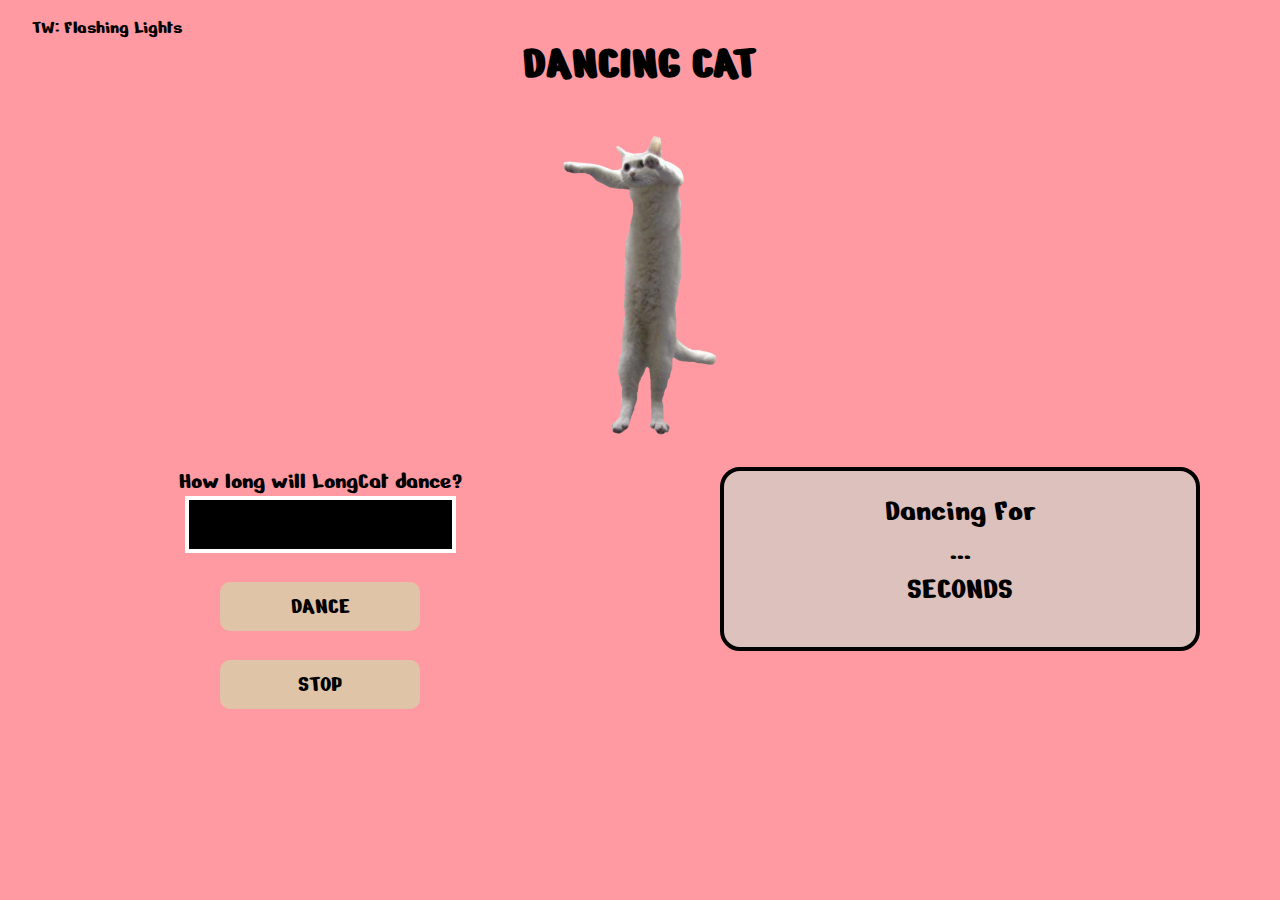
<file: index.html>
<!DOCTYPE html>
<html>
    <head>
        <meta charset="UTF-8" />
        <meta name="viewport" content="width=device-width, initial-scale=1.0" />    
        <title>Dancing Cat</title>
        <link rel="stylesheet" href="cat_css.css" />
    </head>
    <body>
        <div id="header">
            <audio id="catMeow" autoplay loop>
                <source src="cat_meow_bgm.wav" type="audio/wav">
            </audio>
            <h1>DANCING CAT</h1>
            <p>TW: Flashing Lights</p>
        </div>
        <div id="main">
            <img src="dancing_cat_images/LongCat_Left.png" alt="Long Cat Image" id="catImage" />
            <div id="container">
                <div class="left">
                    <label for="duration"><p>How long will LongCat dance?</p></label>
                    <input type="number" id="timeLoop">
                    <br>
                    <button id="danceBtn">DANCE</button>
                    <br>
                    <button id="stopBtn" onclick="stopTimer();">STOP</button>
                </div>
                <div class="right">
                    <div class = box>
                        <p id="message" class="msg">Dancing For</p>
                        <p id="time" class="msg">
                            <span id="countdown">...</span>
                            <br>
                            SECONDS
                        </p>
                        <br>
                        <p id="error">Please let LongCat dance :( Input a number!</p>    
                    </div>
                </div>    
            </div>    
        </div>
        <script src = "cat_javascript.js"></script>
    </body>
</html>
</file>
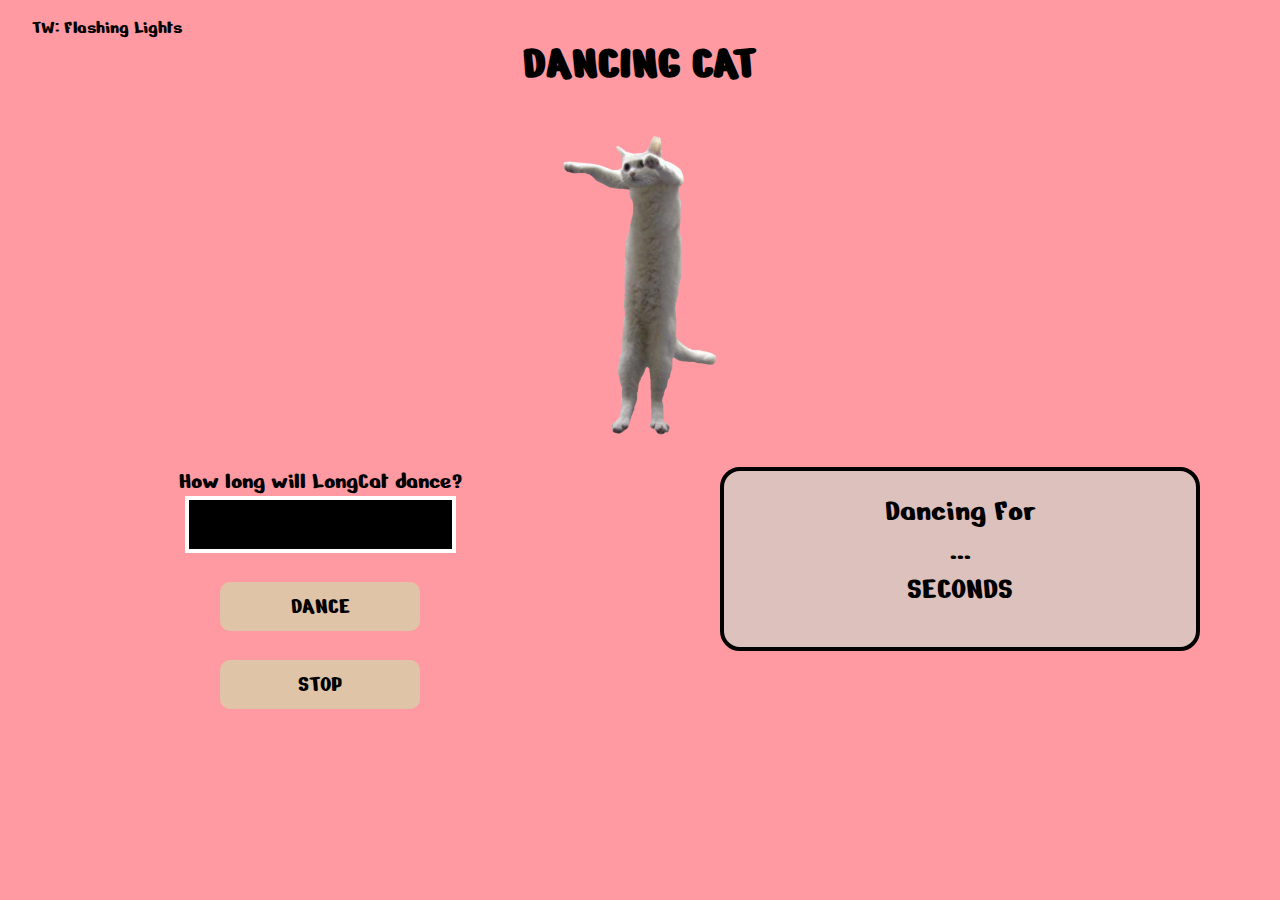
<file: dancing_cat.html>
<!DOCTYPE html>
<html>
    <head>
        <meta charset="UTF-8" />
        <meta name="viewport" content="width=device-width, initial-scale=1.0" />    
        <title>Dancing Cat</title>
        <link rel="stylesheet" href="cat_css.css" />
    </head>
    <body>
        <div id="header">
            <audio id="catMeow" autoplay loop>
                <source src="cat_meow_bgm.wav" type="audio/wav">
            </audio>
            <h1>DANCING CAT</h1>
            <p>TW: Flashing Lights</p>
        </div>
        <div id="main">
            <img src="dancing_cat_images/LongCat_Left.png" alt="Long Cat Image" id="catImage" />
            <div id="container">
                <div class="left">
                    <label for="duration"><p>How long will LongCat dance?</p></label>
                    <input type="number" id="timeLoop">
                    <br>
                    <button id="danceBtn">DANCE</button>
                    <br>
                    <button id="stopBtn" onclick="stopTimer();">STOP</button>
                </div>
                <div class="right">
                    <div class = box>
                        <p id="message" class="msg">Dancing For</p>
                        <p id="time" class="msg">
                            <span id="countdown">...</span>
                            <br>
                            SECONDS
                        </p>
                        <br>
                        <p id="error">Please let LongCat dance :( Input a number!</p>    
                    </div>
                </div>    
            </div>    
        </div>
        <script src = "cat_javascript.js"></script>
    </body>
</html>
</file>
<file: cat_css.css>
@import url('https://fonts.googleapis.com/css2?family=Nerko+One&display=swap');

* {
    margin: 0px;
    padding: 0px;
    box-sizing: border-box;
}

body {
    background-color: #FF9AA2;
    font-family: 'Nerko One', cursive;
}

/*LAYOUT*/
#header {
    height: 15vh;
}

#main {
    height: 85vh;
}

.left {
    width: 50%;
    display: block;
    float: left;
    margin-top: 30px;
    text-align: center;
    font-family: 'Nerko One', cursive;
    font-size: 1.5rem;
}

.right {
    width: 50%;
    float: left;
    margin-top: 30px;
    text-align: center;
}

/*ELEMENTS*/
h1 {
    text-align: center;
    position: relative;
    top: 25%;
    font-size: 3rem;
}

#catMeow{
    display: none;
}

#header p {
    position: absolute;
    top: 1rem;
    left: 2rem;
    font-size: 1.2rem;
}

.right p {
    font-size: 2rem;
}

#catImage {
    display: block;
    margin-left: auto;
    margin-right: auto;
    width: 10rem;
}

#timeLoop {
    margin-left: auto;
    margin-right: auto;
    background-color: black;
    border: 4px solid white;
    display: block;
    padding: 10px;
    color: white;
    text-align: center;
    font-family: 'Nerko One', cursive;
    font-size: 1.5rem;
}

#danceBtn {
    background-color: #dfc4a8;
    display: block;
    margin-left: auto;
    margin-right: auto;
    border: none;
    width: 200px;
    padding: 10px;
    border-radius: 10px;
    font-family: 'Nerko One', cursive;
    font-size: 1.5rem;
}

#danceBtn:hover,
#stopBtn:hover {
    background-color: #B1907F;
    color: white;
}

#stopBtn {
    background-color: #dfc4a8;
    display: block;
    margin-left: auto;
    margin-right: auto;
    border: none;
    width: 200px;
    padding: 10px;
    border-radius: 10px;
    font-family: 'Nerko One', cursive;
    font-size: 1.5rem;
}

.box {
    padding: 20px;
    width: 75%;
    margin-right: auto;
    margin-left: auto;
    border: 4px solid black;
    border-radius: 20px;
    background-color: #ddc1bd;
}

#error {
    display: none;
}
</file>
